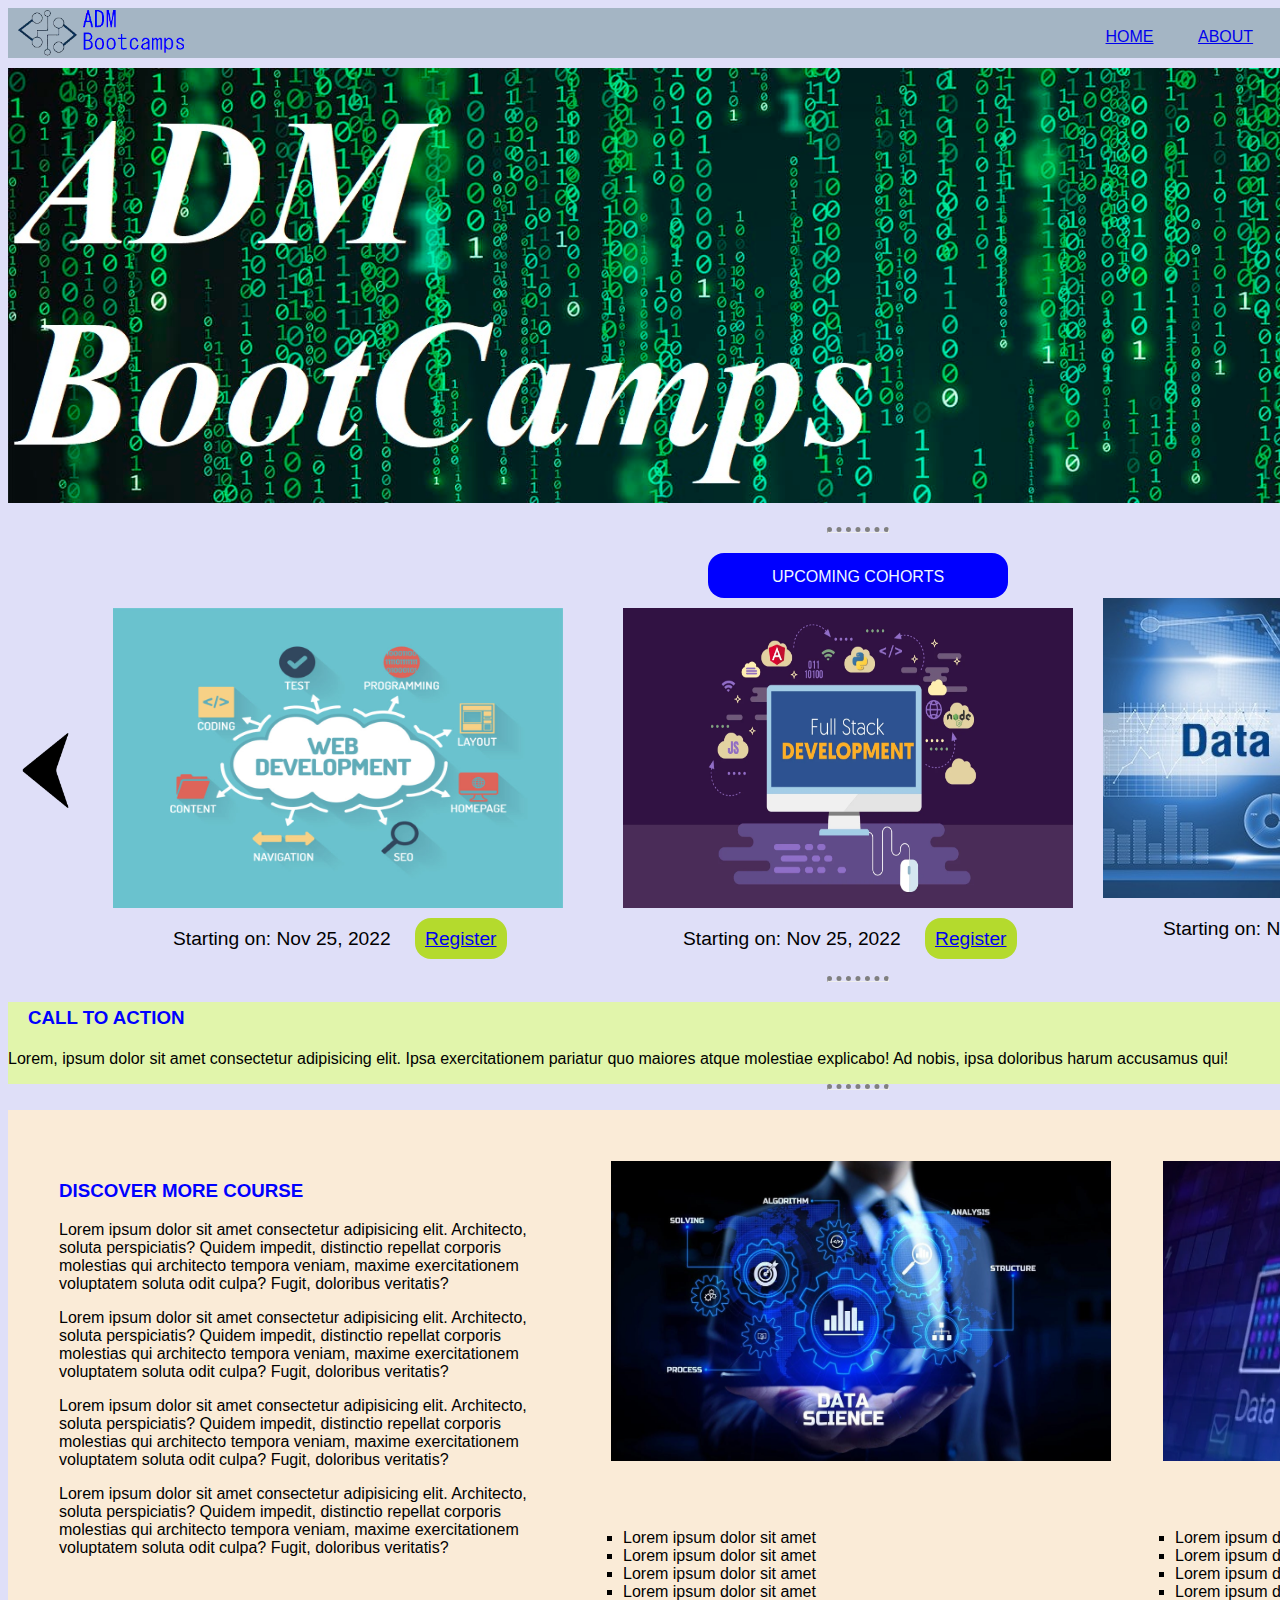
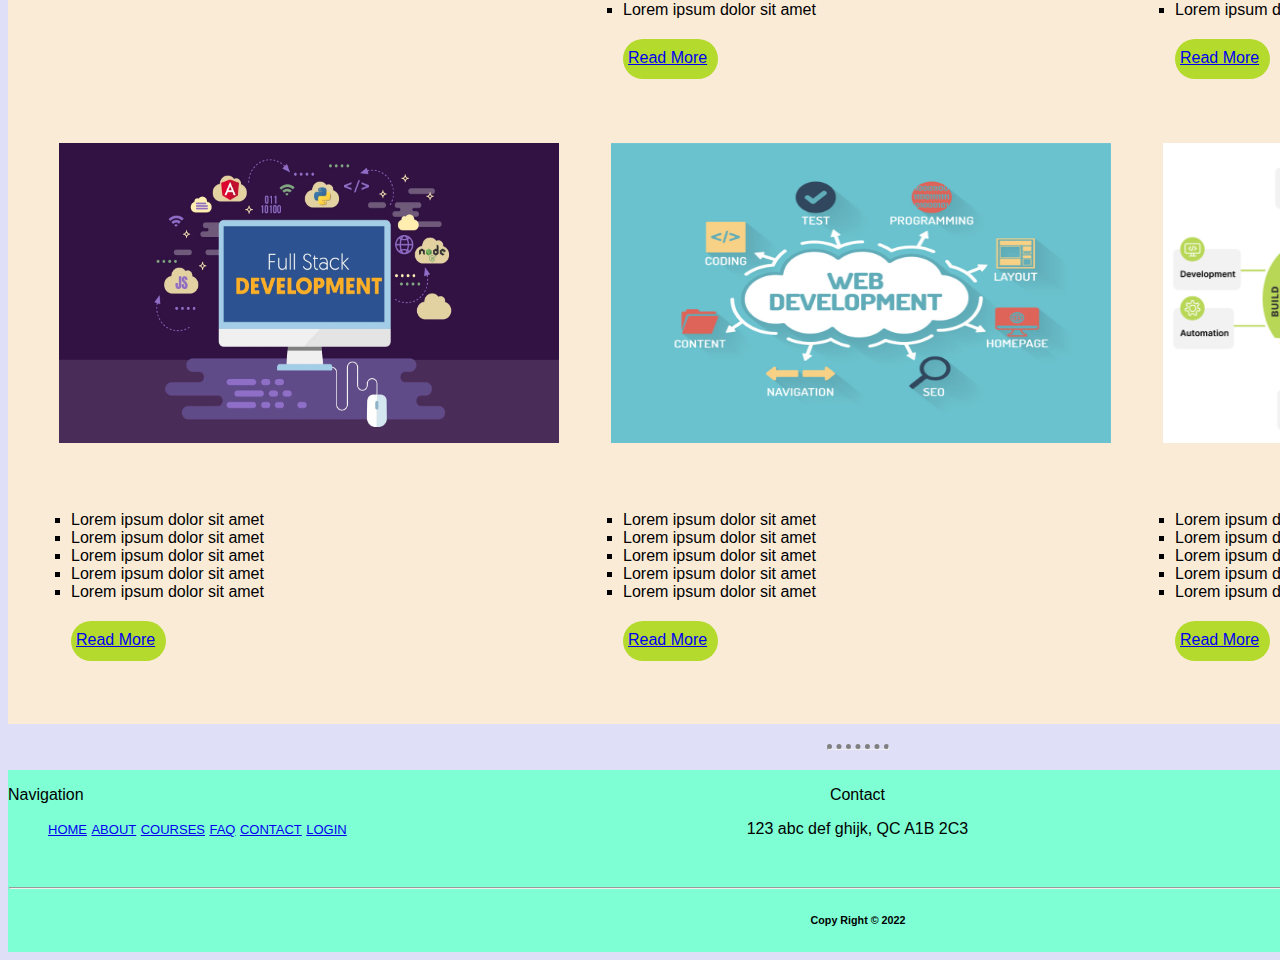
<file: index.html>
<!DOCTYPE html>
<html lang="en">
  <head>
    <meta charset="UTF-8">
    <meta http-equiv="X-UA-Compatible" content="IE=edge">
    <meta name="viewport" content="width=device-width, initial-scale=1.0">
    <meta name="author" content="Arjun Dhakal, Debora Bastos, Mihai Coanda ">
    <meta name="description" content="Learn coding">
    <meta name="keywords" content="bootcamp, programming, web-development, software-development">
    <link rel="icon" href="Image/logo.png">
    <link rel="stylesheet" href="Style/mystyle.css">
    <title>ADM BootCamp</title>               
  </head>

  <body>
    <div id="container">
    <!-- =================================================================================== Starting of nav-container-->
    <div id="nav_container">
      <img src="Image/logo.png" alt="logo image">

      <nav id="nav-top">
        <ul>
          <li><a href="#nav_container">HOME</a></li>
          <li><a href="about.html">ABOUT</a></li>
          <li><a href="#text_cell">COURSES</a></li>
          <li><a href="faq.html">FAQ</a></li>
          <li><a href="about.html#contact">CONTACT</a></li>
          <li><a href="frm_login.html">LOGIN</a></li>
        </ul>
      </nav>
    </div>
    <!-- ===================================================================================  Starting of nero_container section-->
    <div id="hero_container">
        <img src="Image/hero_image.JPG" alt="Hero_image">
    </div>     
    <!-- ===================================================================================  Starting of upcoming_container section-->
    <hr class="dotted_line">

    <div id="upcoming_container">
        <header>
            <p> UPCOMING COHORTS </p>
        </header>

        <aside id="left_arrow">
            <img src="Image/left_arrow.png" alt="left arrow">            
        </aside>

        <div id="upcoming_container1">
            <img src="Image/web_development.jpg" alt="web-development">
            <ul>
                <li class="starting_date">Starting on: Nov 25, 2022</li>
                <li class="register"><a href="frm_register.html">Register</a></li>
            </ul>
        </div>

        <div id="upcoming_container2">
            <img src="Image/full_stack.jpg" alt="web-development">
            <ul>
                <li class="starting_date">Starting on: Nov 25, 2022</li>
                <li class="register"><a href="frm_register.html">Register</a></li>
            </ul>
        </div>
        <div id="upcoming_container3">
            <img src="Image/data_analytics1.jpg" alt="web-development">
            <ul>
                <li class="starting_date">Starting on: Nov 25, 2022</li>
                <li class="register"><a href="frm_register.html">Register</a></li>
            </ul>
        </div>
        <aside id="right_arrow">
            <img src="Image/right_arrow.png" alt="left arrow"> 
        </aside>
    </div>

    <hr class="dotted_line">
    <!-- ===================================================================================  Starting of callout_container section-->

    <div id="callout_container">
        <aside id="callout_leftbar">
            <h3>CALL TO ACTION</h3>
            <P>Lorem, ipsum dolor sit amet consectetur adipisicing elit. Ipsa exercitationem pariatur quo maiores atque molestiae explicabo! Ad nobis, ipsa doloribus harum accusamus qui!</P>
        </aside> 
        <aside id="callout_rightbar">
            <input id="btn_enquiry" type="button" value="Enquiry" onclick="window.location.href='frm_enquiry.html';">
        </aside>   
    </div>

    <!-- ===================================================================================  Starting of all_course_container section-->
    <hr class="dotted_line">
    <div id="all_course_container">

        <Table id="all_course_table">
            <tr>
                <td rowspan="2" id="text_cell">
                    <h3 id="discover_more">DISCOVER MORE COURSE</h3> 
                    <p>Lorem ipsum dolor sit amet consectetur adipisicing elit. Architecto, soluta perspiciatis? Quidem impedit, distinctio repellat corporis molestias qui architecto tempora veniam, maxime exercitationem voluptatem soluta odit culpa? Fugit, doloribus veritatis?</p>
                    <p>Lorem ipsum dolor sit amet consectetur adipisicing elit. Architecto, soluta perspiciatis? Quidem impedit, distinctio repellat corporis molestias qui architecto tempora veniam, maxime exercitationem voluptatem soluta odit culpa? Fugit, doloribus veritatis?</p>
                    <p>Lorem ipsum dolor sit amet consectetur adipisicing elit. Architecto, soluta perspiciatis? Quidem impedit, distinctio repellat corporis molestias qui architecto tempora veniam, maxime exercitationem voluptatem soluta odit culpa? Fugit, doloribus veritatis?</p>
                    <p>Lorem ipsum dolor sit amet consectetur adipisicing elit. Architecto, soluta perspiciatis? Quidem impedit, distinctio repellat corporis molestias qui architecto tempora veniam, maxime exercitationem voluptatem soluta odit culpa? Fugit, doloribus veritatis?</p>
                    
                <td class="course_image">
                    <img src="Image/data_science.jpg" alt="Data Science Image">
                </td>
                <td class="course_image">
                    <img src="Image/data_analytics2.jpeg" alt="Data Science Image">
                </td>                
            </tr>
            <tr>

                <td>
                    <ul class="course_bullet">
                        <li>Lorem ipsum dolor sit amet</li>
                        <li>Lorem ipsum dolor sit amet</li>
                        <li>Lorem ipsum dolor sit amet</li>
                        <li>Lorem ipsum dolor sit amet</li>
                        <li>Lorem ipsum dolor sit amet</li>
                        <li class="read_more"><a href="course1.html">Read More</a></li>
                    </ul>                    
                </td>
                <td>
                    <ul class="course_bullet">
                        <li>Lorem ipsum dolor sit amet</li>
                        <li>Lorem ipsum dolor sit amet</li>
                        <li>Lorem ipsum dolor sit amet</li>
                        <li>Lorem ipsum dolor sit amet</li>
                        <li>Lorem ipsum dolor sit amet</li>
                        <li class="read_more"><a href="#course2">Read More</a></li>
                    </ul>
                </td>
                
            </tr>
            <tr>
                <td class="course_image">
                    <img src="Image/full_stack.jpg" alt="Data Science Image">            
                </td>                    
                <td class="course_image">
                    <img src="Image/web_development.jpg" alt="Data Science Image">
                </td>
                <td class="course_image">
                    <img src="Image/dev_ops.jpg" alt="Data Science Image">
                </td>                
            </tr>
            <tr>
                <td>
                    <ul class="course_bullet">
                        <li>Lorem ipsum dolor sit amet</li>
                        <li>Lorem ipsum dolor sit amet</li>
                        <li>Lorem ipsum dolor sit amet</li>
                        <li>Lorem ipsum dolor sit amet</li>
                        <li>Lorem ipsum dolor sit amet</li>
                        <li class="read_more"><a href="#course3">Read More</a></li>
                    </ul> 
                </td>
                <td>
                    <ul class="course_bullet">
                        <li>Lorem ipsum dolor sit amet</li>
                        <li>Lorem ipsum dolor sit amet</li>
                        <li>Lorem ipsum dolor sit amet</li>
                        <li>Lorem ipsum dolor sit amet</li>
                        <li>Lorem ipsum dolor sit amet</li>
                        <li class="read_more"><a href="#course4">Read More</a></li>
                    </ul>                    
                </td>
                <td>
                    <ul class="course_bullet">
                        <li>Lorem ipsum dolor sit amet</li>
                        <li>Lorem ipsum dolor sit amet</li>
                        <li>Lorem ipsum dolor sit amet</li>
                        <li>Lorem ipsum dolor sit amet</li>
                        <li>Lorem ipsum dolor sit amet</li>
                        <li class="read_more"><a href="#course5">Read More</a></li>
                    </ul>
                </td>
                
            </tr>
        </Table>

    </div>

<!-- ===================================================================================  Starting of footer section--> 
    <hr class="dotted_line">     

        <footer>  
            <aside id="footer_left">
                <p>Navigation</p>
                <ul id="sec_naviagtion">
                    <li><a href="index.html#nav_container">HOME</a></li>
                    <li><a href="index.html/about.html">ABOUT</a></li>
                    <li><a href="#text_cell">COURSES</a></li>
                    <li><a href="faq.html">FAQ</a></li>
                    <li><a href="about.html#contact">CONTACT</a></li>
                    <li><a href="frm_login.html">LOGIN</a></li>
                </ul>

            </aside>
            <div id="footer_middle">
                <p>Contact </p>
                <p>123 abc def ghijk,  QC A1B 2C3 </p>
                

            </div>

            <aside id="footer_right">
                <p>Social Media</p>
                <ul id="sec_naviagtion">
                    <li id="social_media_icon1"><a href="#1"><img src="Image/linkedin.png" alt="Linkedin"></a></li>
                    <li id="social_media_icon2"><a href="#4"><img src="Image/facebook.png" alt="facebook"></a></li>
                    <li id="social_media_icon3"><a href="#5"><img src="Image/instagram.png" alt="instragam"></a></li>
                    <li id="social_media_icon4"><a href="#6"><img src="Image/twitter.png" alt="twitter"></a></li>
                </ul>

            </aside>
            <div id=footer_bottom>
                <hr>
                <h6>Copy Right &copy; 2022</h6>
            </div>          
            
        </footer>
    </div>  
  </body>
</html>
</file>
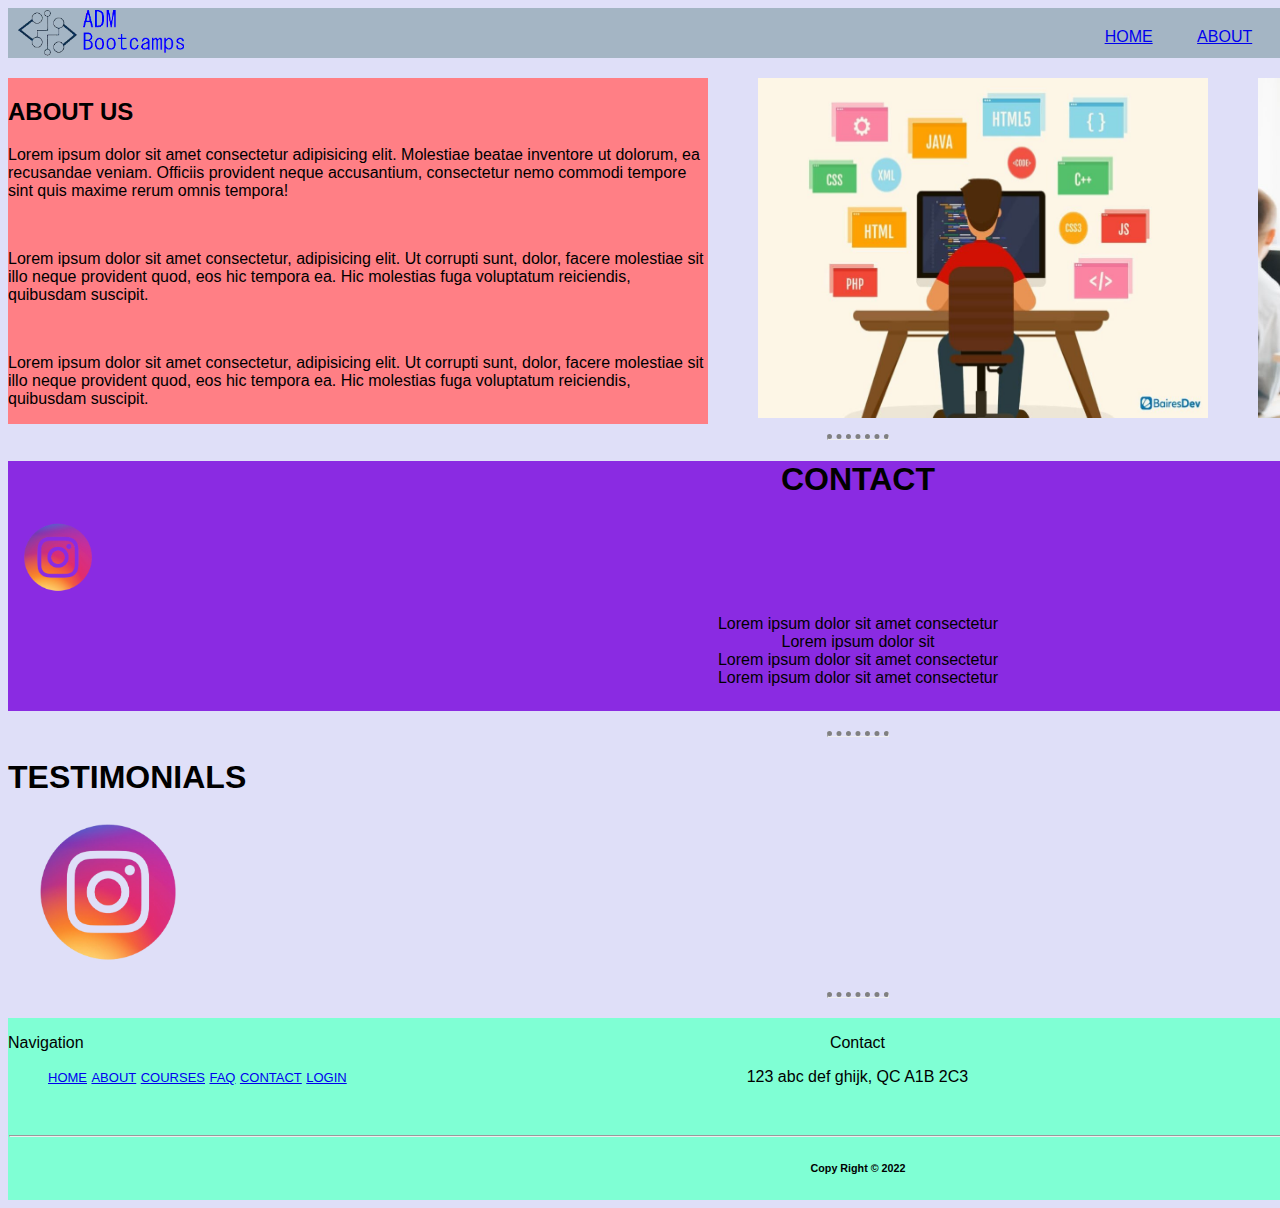
<file: about.html>
<!DOCTYPE html>
<html lang="en">
  <head>
    <meta charset="UTF-8" />
    <meta http-equiv="X-UA-Compatible" content="IE=edge" />
    <meta name="viewport" content="width=device-width, initial-scale=1.0" />

    <link rel="icon" href="Image/logo.png" />
    <link rel="stylesheet" href="Style/mystyle.css" />
    <title>ADM BootCamp - About</title>
  </head>

  <body>
    <div id="about_container">
      <!-- ---------------------------------------------------------------------------------- Starding of nav-container-->
      <div id="nav_container">
        <img src="Image/logo.png" alt="logo image" />

        <nav id="nav-top">
          <ul>
            <li><a href="index.html">HOME</a></li>
            <li><a href="about.html">ABOUT</a></li>
            <li><a href="index.html#text_cell">COURCES</a></li>
            <li><a href="faq.html">FAQ</a></li>
            <li><a href="about.html#contact">CONTACT</a></li>
            <li><a href="#6">LOGIN</a></li>
          </ul>
        </nav>
      </div>
      <!-- ----------------------------------------------------------------------------- Starding of about_container section-->
      <div id="about_top_container">
        <aside id="about_top_left">
          <h2>ABOUT US</h2>
          <p>
            Lorem ipsum dolor sit amet consectetur adipisicing elit. Molestiae
            beatae inventore ut dolorum, ea recusandae veniam. Officiis
            provident neque accusantium, consectetur nemo commodi tempore sint
            quis maxime rerum omnis tempora!
          </p>
          <br />
          <p>
            Lorem ipsum dolor sit amet consectetur, adipisicing elit. Ut
            corrupti sunt, dolor, facere molestiae sit illo neque provident
            quod, eos hic tempora ea. Hic molestias fuga voluptatum reiciendis,
            quibusdam suscipit.
          </p>
          <br />
          <p>
            Lorem ipsum dolor sit amet consectetur, adipisicing elit. Ut
            corrupti sunt, dolor, facere molestiae sit illo neque provident
            quod, eos hic tempora ea. Hic molestias fuga voluptatum reiciendis,
            quibusdam suscipit.
          </p>
        </aside>
        <main id="about_top_mid">
          <img src="Image/about1.jpg" alt="About Image" />
        </main>

        <aside id="about_top_right">
          <img src="Image/about2.jpg" alt="About Image" />
        </aside>
      </div>

      

      <!-- ----------------------------------------------------------------------------- Starding of CONTACT SECTION-->
      <hr class="dotted_line">
      
      


      <div id="contact_container">
        <h1 id="contact">CONTACT</h1>      
        <img src="Image/instagram.png" alt="Contact Person Image">       
        <p>Lorem ipsum dolor sit amet consectetur <br>Lorem ipsum dolor sit <br>Lorem ipsum dolor sit amet consectetur <br>Lorem ipsum dolor sit amet consectetur</p>
      </div>

      <!-- ----------------------------------------------------------------------------- Starding of TESTIMONIALS SECTION-->
      <hr class="dotted_line">

      <div id="testimonials"> 
        <h1>TESTIMONIALS</h1>
        <img src="Image/instagram.png" alt="">      
      </div>


      <!-- -----------------------------------------------------------------------------  Starting of Footer section-->
      <hr class="dotted_line" />

      <footer>
        <aside id="footer_left">
          <p>Navigation</p>
          <ul id="sec_naviagtion">
            <li><a href="index.html#nav_container">HOME</a></li>
            <li><a href="about.html">ABOUT</a></li>
            <li><a href="index.html#text_cell">COURSES</a></li>
            <li><a href="faq.html">FAQ</a></li>
            <li><a href="about.html#contact">CONTACT</a></li>
            <li><a href="#6">LOGIN</a></li>
          </ul>
        </aside>
        <div id="footer_middle">
          <p>Contact</p>
          <p>123 abc def ghijk, QC A1B 2C3</p>
        </div>

        <aside id="footer_right">
          <p>Social Media</p>
          <ul id="sec_naviagtion">
            <li id="social_media_icon1">
              <a href="#1"><img src="Image/linkedin.png" alt="Linkedin" /></a>
            </li>
            <li id="social_media_icon2">
              <a href="#4"><img src="Image/facebook.png" alt="facebook" /></a>
            </li>
            <li id="social_media_icon3">
              <a href="#5"><img src="Image/instagram.png" alt="instragam" /></a>
            </li>
            <li id="social_media_icon4">
              <a href="#6"><img src="Image/twitter.png" alt="twitter" /></a>
            </li>
          </ul>
        </aside>
        <div id="footer_bottom">
          <hr />
          <h6>Copy Right &copy; 2022</h6>
        </div>
      </footer>
    </div>
  </body>
</html>
</file>
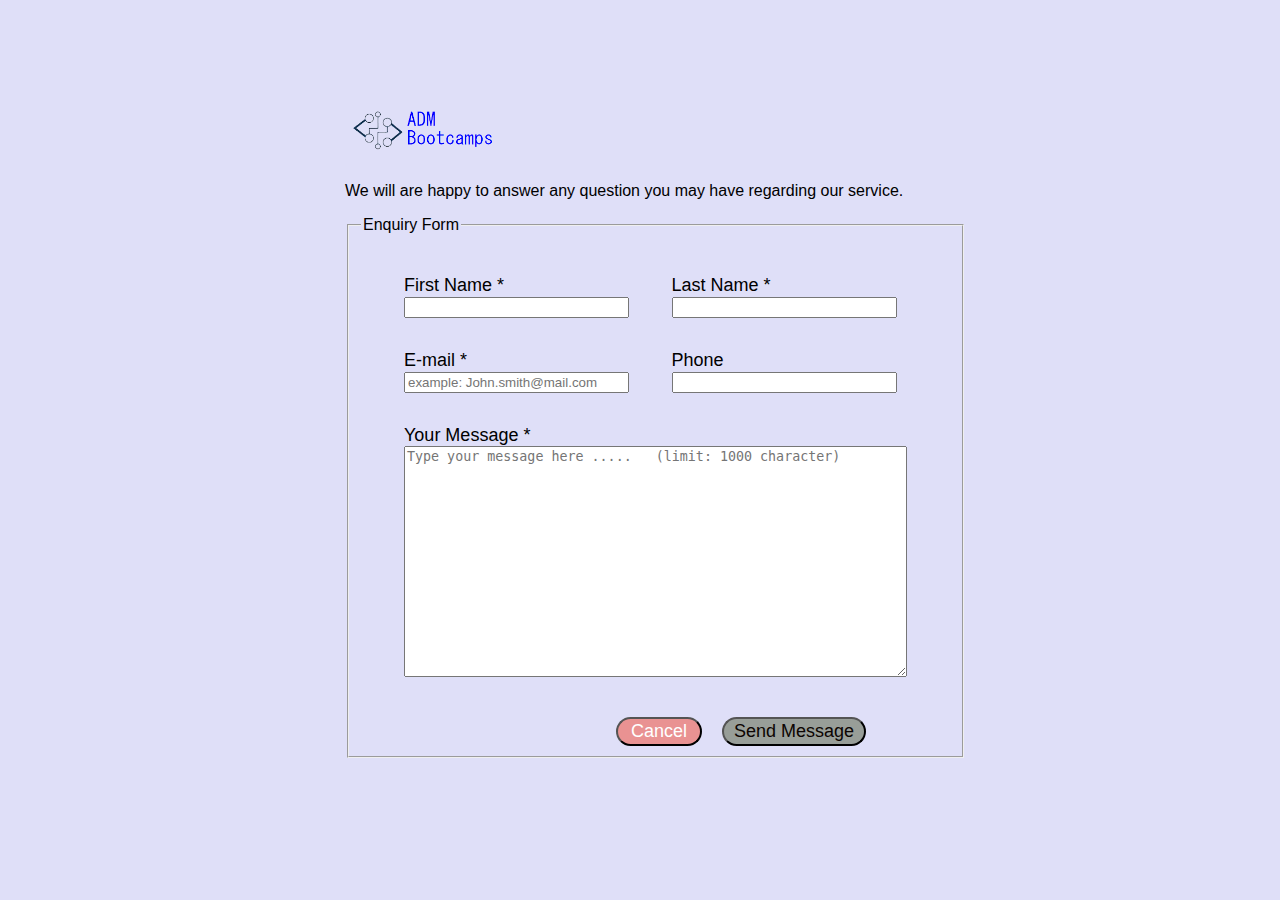
<file: frm_enquiry.html>
<!DOCTYPE html>
<html lang="en">
  <head>
    <meta charset="UTF-8">
    <meta http-equiv="X-UA-Compatible" content="IE=edge">
    <meta name="viewport" content="width=device-width, initial-scale=1.0">
    <link rel="icon" href="Image/logo.png">
    <link rel="stylesheet" href="Style/mystyle.css">
    <title>ADM BootCamp- Enquiry</title>
  </head>

  <body>
    <div id="enquiry_container">
      <header>
        <img class="form_logo" src="Image/logo.png" alt="logo image">
      </header>
      <main>
        <form id="form_enquiry" action="msg_enquiry.html" method="get">            
            <p>We will are happy to answer any question you may have regarding our service.</p>

            <fieldset>
                <legend>Enquiry Form</legend>
                <table id="personal_info">
                    <tr>
                        <td><label for="first_name">First Name *</label><br>
                            <input type="text" id="first_name" size="25" maxlength="30" required="Requried">
                        </td>
                        <td><label for="last_name">Last Name *</label><br>
                            <input type="text" id="last_name" size="25" maxlength="30" required="Requried">
                        </td>
                    </tr>
                    <tr>
                        <td><label for="email" name="email">E-mail *</label><br>
                            <input type="email" id="email" size="25" maxlength="30" placeholder="example: John.smith@mail.com" required="Requried">
                        </td>
                        <td><label for="phone_no"  name="phone" placeholder="123 456 789" pattern="[0-9]{3}-[0-9]{3}-[0-9]{4}">Phone</label><br>
                            <input type="tel" id="phone_no" size="25" maxlength="30">
                        </td>
                    </tr>
                    <tr>
                        <td colspan="2">
                            <label for="message">Your Message *</label><br>
                            <textarea name="message" id="message" cols="60" rows="15" maxlength="1000"  required="Required" placeholder="Type your message here .....   (limit: 1000 character)"></textarea>

                        </td>
                    </tr>
                </table>           
                <input id="btn_cancel_enquiry" type="button" value="Cancel" onclick="history.back()">                
                <input id="btn_send" type="submit" value="Send Message">   
          </fieldset>
        </form>
      </main>
    </div>
  </body>
</html>
</file>
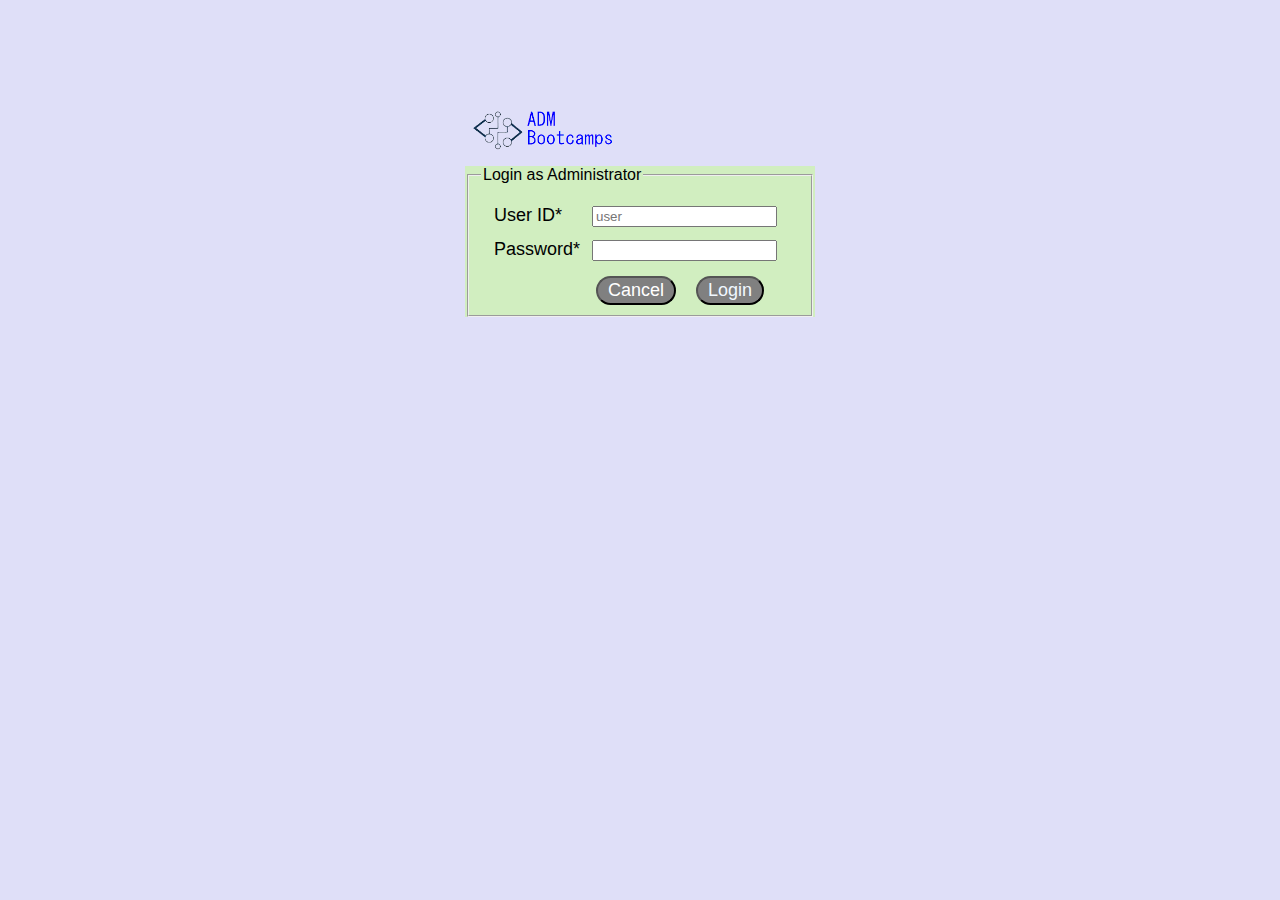
<file: frm_login.html>
<!DOCTYPE html>
<html lang="en">
  <head>
    <meta charset="UTF-8">
    <meta http-equiv="X-UA-Compatible" content="IE=edge">
    <meta name="viewport" content="width=device-width, initial-scale=1.0">
    <link rel="icon" href="Image/logo.png">
    <link rel="stylesheet" href="Style/mystyle.css">
    <title>ADM BootCamp- LOGIN</title>
  </head>

  <body>
    <div id="login_container">
      <header>
        <img class="form_logo" src="Image/logo.png" alt="logo image">
      </header>
      <main>
        <form id="form_login" action="msg_login.html" method="get">
          <fieldset>
            <legend >Login as Administrator</legend>
            <table>
              <tr>
                <td><label for="user_id">User ID*</label></td>
                <td>
                  <input type="text" id="user_id" size="20" maxlength="30" placeholder="user" required="Requried">
                </td>
              </tr>
              <tr>
                <td><label for="login_password">Password*</label></td>
                <td>
                  <input type="password" id="login_password" size="20" maxlength="30" required="Requried">
                </td>
              </tr>
            </table>
            <input id="btn_go_back" type="button" value="Cancel" onclick="history.back()">
            <input id="btn_login" type="submit" value="Login">   
          </fieldset>
        </form>
      </main>
    </div>
  </body>
</html>
</file>
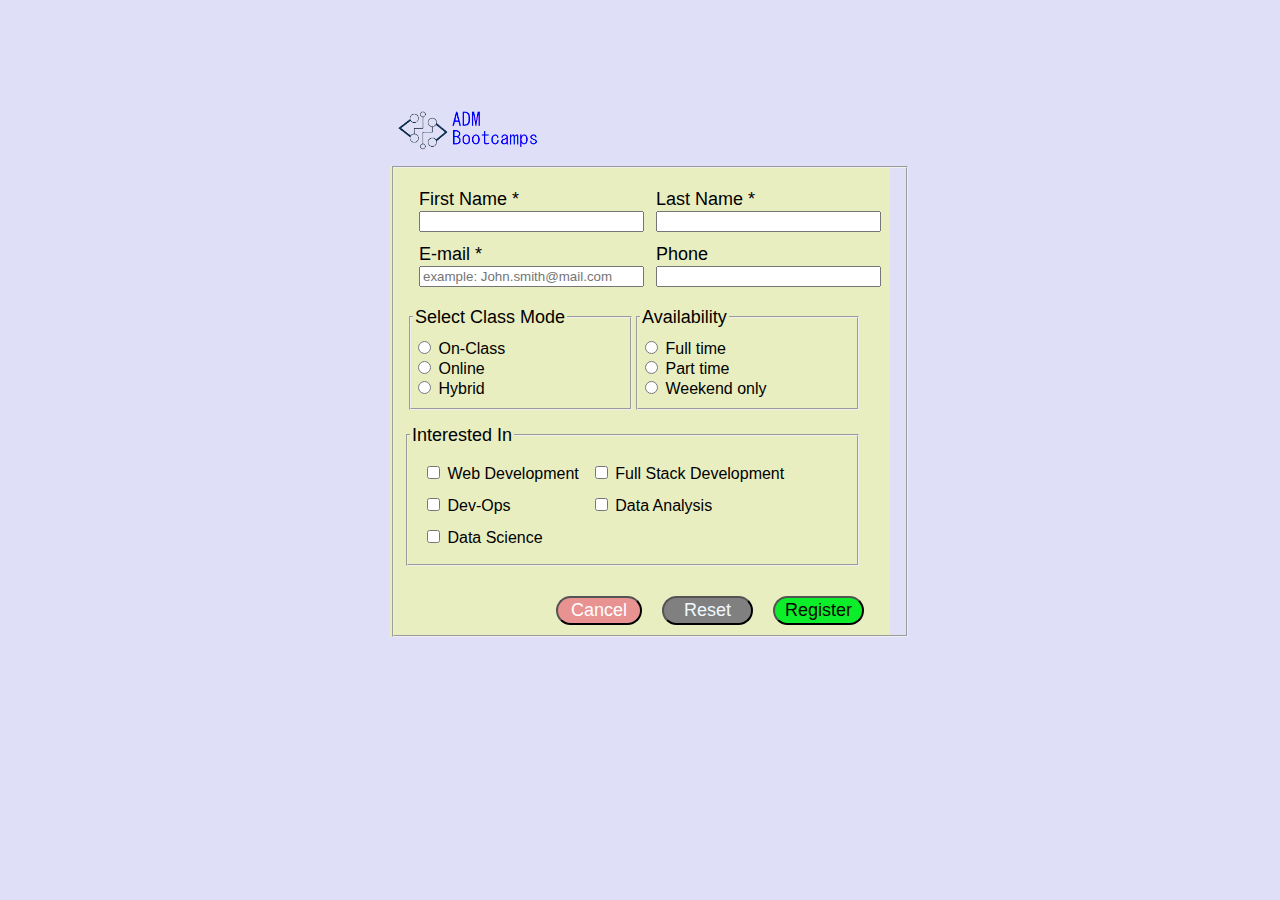
<file: frm_register.html>
<!DOCTYPE html>
<html lang="en">
  <head>
    <meta charset="UTF-8">
    <meta http-equiv="X-UA-Compatible" content="IE=edge">
    <meta name="viewport" content="width=device-width, initial-scale=1.0">
    <link rel="icon" href="Image/logo.png">
    <link rel="stylesheet" href="Style/mystyle.css">
    <title>ADM BootCamp- Register</title>
  </head>

  <body>
    <div id="register_container">
      <header>
        <img class="form_logo" src="Image/logo.png" alt="logo image">
      </header>
      <main>
        <form id="form_register" action="msg_register.html" method="get">
          <fieldset>
            <table id="personal_info">
                <tr>
                    <td><label for="first_name">First Name *</label><br>
                        <input type="text" id="first_name" size="25" maxlength="30" required="Requried">
                    </td>
                    <td><label for="last_name">Last Name *</label><br>
                        <input type="text" id="last_name" size="25" maxlength="30" required="Requried">
                    </td>
                </tr>
                <tr>
                    <td><label for="email">E-mail *</label><br>
                        <input type="text" id="email" size="25" maxlength="30" placeholder="example: John.smith@mail.com" required="Requried">
                    </td>
                    <td><label for="last_name">Phone</label><br>
                        <input type="text" id="last_name" size="25" maxlength="30">
                    </td>
                </tr>
            </table>

            <table>
                <tr>
                    <td> 
                        <fieldset id="fld_class_mode">
                            <legend>Select Class Mode</legend>
                            <input type="radio" name="class_mode" id="mode_choice1" value="On-Class"> <label for="mode_choice1"> On-Class</label> <br>
                            <input type="radio" name="class_mode" id="mode_choice2" value="Online"> <label for="mode_choice2"> Online</label> <br>
                            <input type="radio" name="class_mode" id="mode_choice3" value="Hybrid"> <label for="mode_choice3"> Hybrid</label>
                        </fieldset>
                    </td>
                    <td> 
                        <fieldset id="fld_availability">
                            <legend>Availability</legend>
                            <input type="radio" name="availability" id="availability_choice1" value="full_time"> <label for="availability_choice1"> Full time</label> <br>
                            <input type="radio" name="availability" id="availability_choice2" value="part-time"> <label for="availability_choice2"> Part time</label> <br>
                            <input type="radio" name="availability" id="availability_choice3" value="weekend-only"> <label for="availability_choice3"> Weekend only</label>
                        </fieldset>
                    </td>                     
                </tr>
            </table>            
                <fieldset id="fld_interested">
                    <legend>Interested In</legend>
                    <table id="tbl_interested">
                        <tr>                    
                            <td><input type="checkbox" name="interested" id="interested_choice1" value="web-devlopment"> <label for="interested_choice1"> Web Development</label></td>    
                            <td> <input type="checkbox" name="interested" id="interested_choice2" value="full-stack-development"> <label for="interested_choice2"> Full Stack Development</label></td>
                        </tr>
                        <tr>
                            <td><input type="checkbox" name="interested" id="interested_choice3" value="dev-ops"> <label for="interested_choice3"> Dev-Ops</label></td>
                            <td><input type="checkbox" name="interested" id="interested_choice4" value="data-analysis"> <label for="interested_choice4"> Data Analysis</label></td>
                        </tr>
                        <tr>
                            <td><input type="checkbox" name="interested" id="interested_choice5" value="data-science"> <label for="interested_choice5"> Data Science</label></td>
                            <td></td>
                        </tr>
                    </table>                      
                </fieldset>
            <input id="btn_cancel" type="button" value="Cancel" onclick="history.back()">
            <input id="btn_reset" type="reset" value="Reset">
            <input id="btn_register" type="submit" value="Register">   
          </fieldset>
        </form>
      </main>
    </div>
  </body>
</html>
</file>
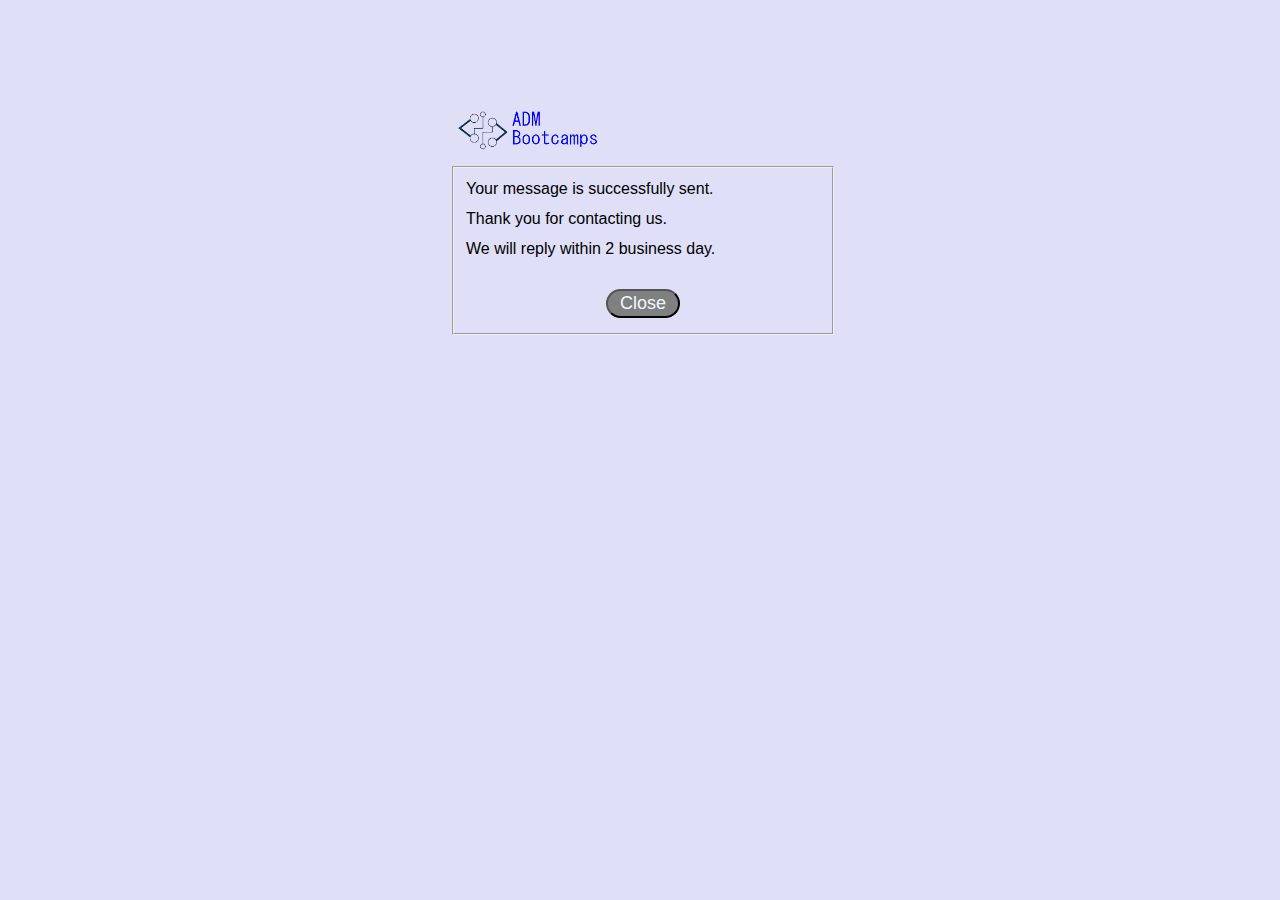
<file: msg_enquiry.html>
<!DOCTYPE html>
<html lang="en">
  <head>
    <meta charset="UTF-8">
    <meta http-equiv="X-UA-Compatible" content="IE=edge">
    <meta name="viewport" content="width=device-width, initial-scale=1.0">
    <link rel="icon" href="Image/logo.png">
    <link rel="stylesheet" href="Style/mystyle.css">
    <title>Enquiry Sent</title>               
  </head>

  <body>
    <div id="enquiry_complete_container">
      <img class="logo_display" src="Image/logo.png" alt="logo image">    
      <form action="index.html" method="get">
        <fieldset>
          <label id="complete_msg">
                Your message is successfully sent. <br>
                Thank you for contacting us. <br>
                We will reply within 2 business day. <br>
            </label>
            <input id="btn_close" type="button" value="Close" onclick="history.go(-2)">
        </fieldset>
      </form>
    </div> 
  </body>
</html>
</file>
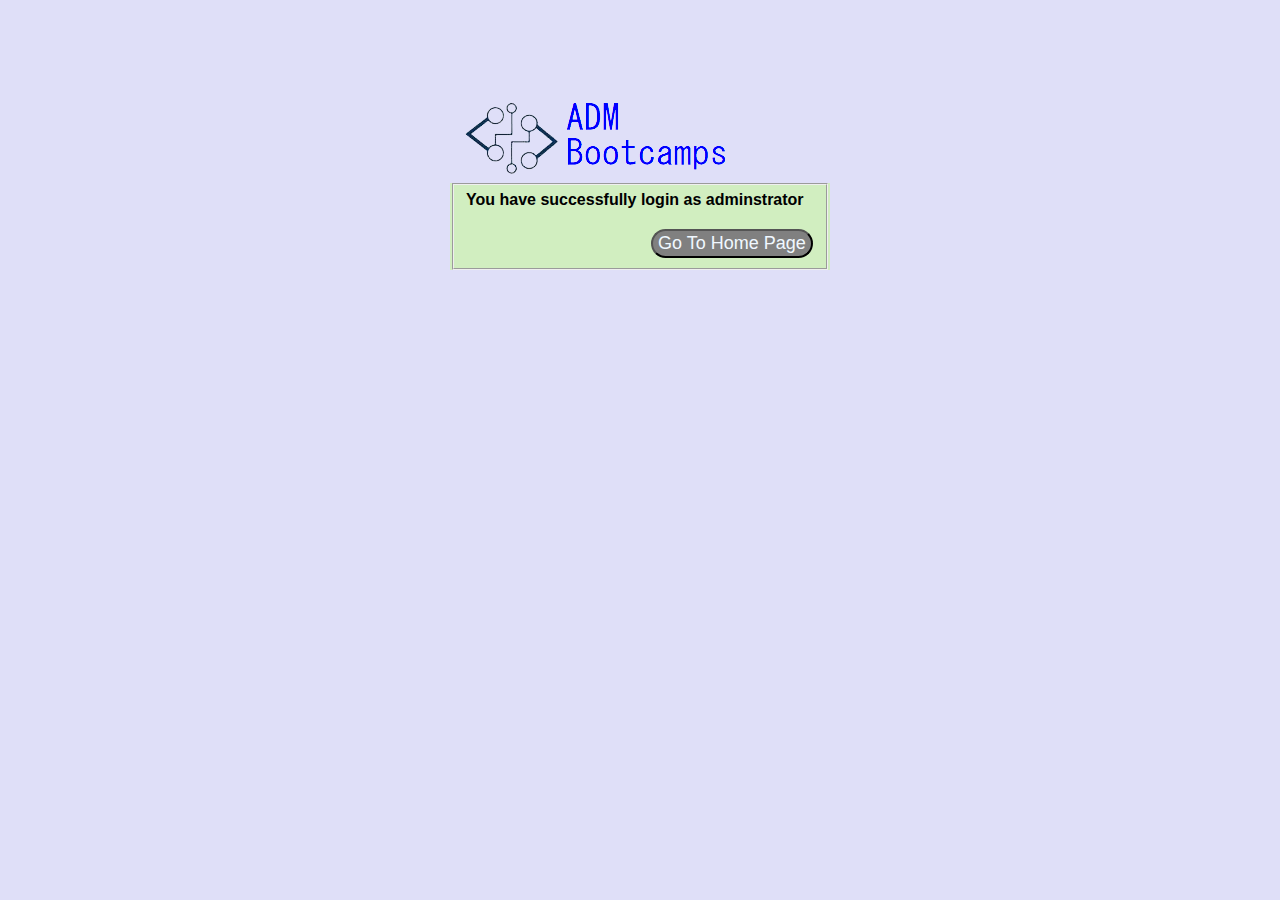
<file: msg_login.html>
<!DOCTYPE html>
<html lang="en">
  <head>
    <meta charset="UTF-8">
    <meta http-equiv="X-UA-Compatible" content="IE=edge">
    <meta name="viewport" content="width=device-width, initial-scale=1.0">
    <link rel="icon" href="Image/logo.png">
    <link rel="stylesheet" href="Style/mystyle.css">
    <title>Login Completed</title>               
  </head>

  <body>
    <div id="login_complete_container">
      <img class="logo_display" src="Image/logo.png" alt="logo image">    
      <form action="index.html" method="get">
        <fieldset>
          <label>You have successfully login as adminstrator <br></label>
          <input type="submit" id="go_to_home" value="Go To Home Page">
        </fieldset>

      </form>
    </div> 
  </body>
</html>
</file>
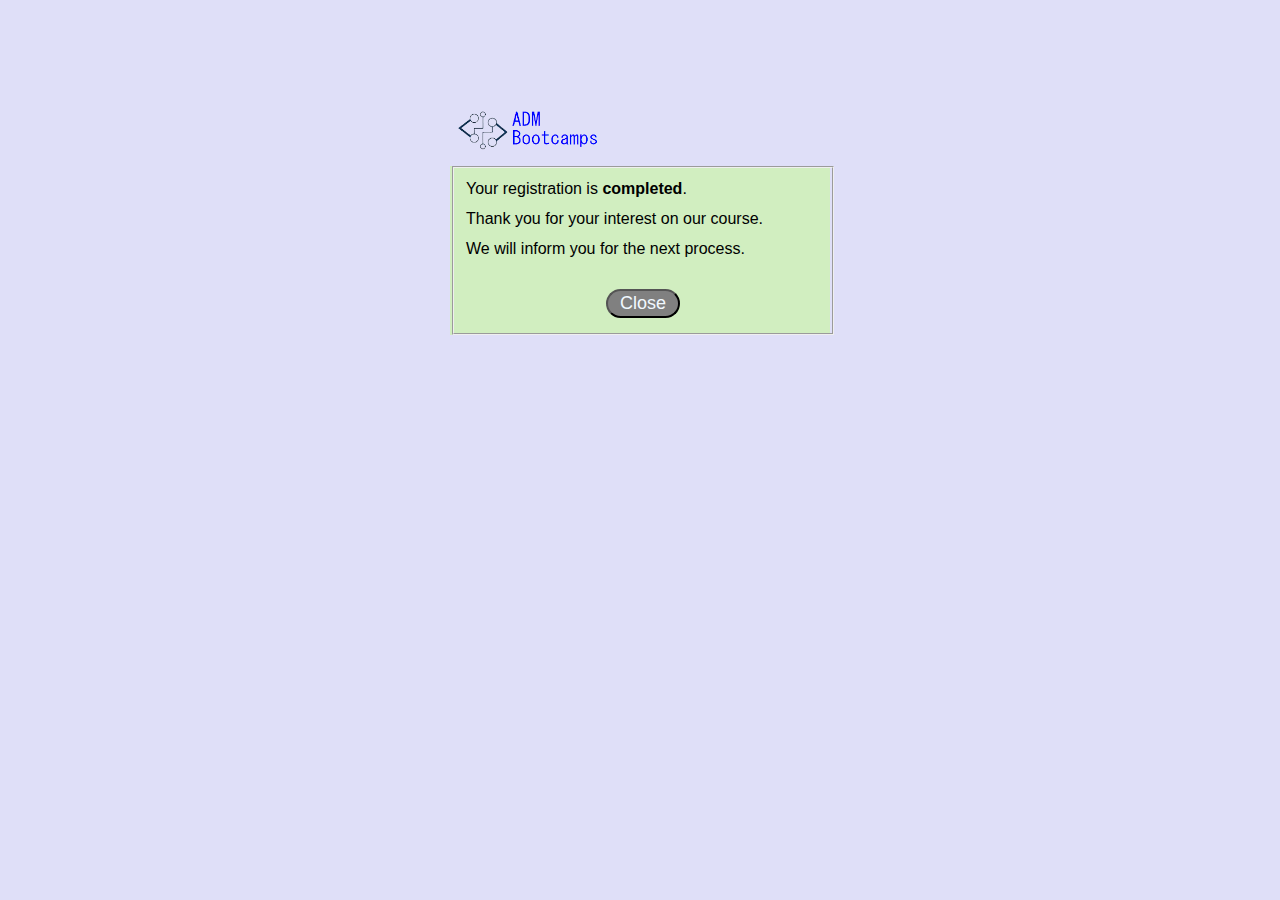
<file: msg_register.html>
<!DOCTYPE html>
<html lang="en">
  <head>
    <meta charset="UTF-8">
    <meta http-equiv="X-UA-Compatible" content="IE=edge">
    <meta name="viewport" content="width=device-width, initial-scale=1.0">
    <link rel="icon" href="Image/logo.png">
    <link rel="stylesheet" href="Style/mystyle.css">
    <title>Register Completed</title>               
  </head>

  <body>
    <div id="register_complete_container">
      <img class="logo_display" src="Image/logo.png" alt="logo image">    
      <form action="index.html" method="get">
        <fieldset>
          <label id="complete_msg">
                Your registration is <strong>completed</strong>. <br>
                Thank you for your interest on our course. <br>
                We will inform you for the next process.
            </label>
            <input id="btn_close" type="button" value="Close" onclick="history.go(-2)">
        </fieldset>
      </form>
    </div> 
  </body>
</html>
</file>
<file: Style/mystyle.css>
@charset "utf-8";

/* Develop for 
    Developed by: Arjun Dhakal, Debora Bastos, Mihai Coanda
    Date: Nov 3, 2022 */

body{
    font-family:Arial, Helvetica, sans-serif;
    background-color: rgb(223, 223, 248);    
}
#container{
    margin:0 auto;
    width:1700px;
}


/* -----------------------------------------------------------------nav_container */
#nav_container{ 
    margin:0;     
    height:50px;   
    background-color: rgb(164, 181, 196);
       
}

#nav_container img{    
    width:180px;
    float:left;
}

#nav_container ul{
    margin:20px 20px 0 0;
    float:right;
}

#nav_container ul li{    
    padding:0 20px 0 20px;
    display:inline;  
}
/* -----------------------------------------------------------------hero_container */
#hero_container{          
    margin:10px 0 0 0;
     
}

#hero_container img{
    width:1700px;
 object-fit: cover;
    
    
}
/* -----------------------------------------------------------------dotted line */
.dotted_line{
    margin:20px auto;
    width:50px;    
    padding:0 5px;      
    border-top: 5px dotted gray;
    clear:both;      
    
}

/* -----------------------------------------------------------------upcoming_container */
#upcoming_container header p{
    width:300px;
    height:30px;
    margin:0 auto;
    padding:15px 0 0 0;
    text-align: center;
    background-color: blue;
    border-radius: 1rem;
    color: aliceblue;
}

#left_arrow{    
    margin:135px 0;    
    float:left;
}

#left_arrow img{       
    width:75px;
    vertical-align: middle;
    
    
}

#upcoming_container1{
    margin:10px 30px;
    float:left;
    
}

#upcoming_container1 img{
    height:300px;
    width:450px;
}

#upcoming_container1 ul{
    list-style-type: none;

}

#upcoming_container1 ul li{   
    display:inline;
}

.starting_date{
    margin:2px 10px;
    padding: 0 10px;    
    font-size:larger;
    text-align: left;    
    
}

.register{
    padding:10px;
    background-color: rgb(180, 218, 45);
    font-size:larger;
    border-radius: 1rem;
}

#upcoming_container2{
    margin:10px 30px;
    float:left;
}

#upcoming_container2 img{
    height:300px;
    width:450px;    
}
#upcoming_container2 ul li{   
    display:inline;
}

#upcoming_container3{
    float:left;
}

#upcoming_container3 img{
    height:300px;
    width:450px;   
}
#upcoming_container3 ul li{   
    display:inline;
}

#right_arrow{   
    margin:135px 0;   
    float:right;
}

#right_arrow img{         
    width:75px;
    vertical-align: middle;    
}

/* -----------------------------------------------------------------callout_container */
#callout_container{     
    margin:15px 0;
}

#callout_leftbar{    
    background-color: rgb(225, 245, 171);
    float:left;
}

#callout_container h3{
    margin:0 20px;
    padding:5px 0;
    color:blue;
}

#callout_container p{
    width:1500px;
}

#btn_enquiry{
    margin:0;    
    padding:20px 45px; 
    border-spacing:10px; 
    font-size: large;
    background-color: rgb(146, 240, 154);   
    color: rgb(18, 32, 44);
    border-radius: 2rem;
    float:right;

}   


#callout_rightbar{ 
    
    float:right;
}
#callout_rightbar p{ 
    padding:25px 0 0 0;   
    width:200px;
    height: 50px; 
    background-color: #e6abf5;
    float:right;
    font-size:larger;
    border-radius: 1rem;
    text-align: center;
    vertical-align: middle;
}
/* -----------------------------------------------------------------discover more course */

#all_course_table{
    border-spacing: 50px;
    background-color: antiquewhite;       
}

#text_cell{
    width:500px;
    vertical-align: text-top;

}
#discover_more{
    vertical-align: text-top;
    color: blue;
    
}

.course_image img{
    width: 500px;
    height:300px;

}

.course_bullet{
    margin:2px;
    padding:10px;
    list-style-type:square;

}

.read_more{
    margin:20px 0 0 0;
    padding:10px 0 0 5px;
    list-style-type: none;
    background-color: rgb(180, 218, 45);
    Width:90px;
    height: 30px;
    border-radius: 2rem;
    text-decoration: none; 
}

.read_more:link{
    text-decoration: none; 
}


/* -----------------------------------------------------------------footer */

footer{
    background-color: aquamarine;
}


#footer_left{
    margin:0 400px 0 0;
    float:left;
}

#footer_middle{
    margin:0;
    text-align: center;    
    float:left;
}

#footer_right{    
    text-align: right;
    float:right;
}


#sec_naviagtion li{
    margin:0;
    list-style-type: none;
    display:inline;
    font-size: small;
    text-align: left;
}
#social_media_icon1 img{
    width:30px;
}

#social_media_icon2 img{
    width:65px;
}

#social_media_icon3 img{
    width:40px;
}
#social_media_icon4 img{
    width:30px;
}

#footer_bottom{    
    padding:1px;
    text-align: center;
    clear:both;
}
/* ==============================================================================================================================================
 ------------------------------------------------------------------ ABOUT PAGE -----------------------------------------------------------------*/ 
#about_container {
    margin:0 auto;
    width:1700px;

  }
  #about_top_container{
    margin:10px 0 0 0;
  }
  #about_top_left {
    width: 700px;
    margin: 10px 0;
    background-color: rgb(255, 127, 133);
    float: left;
  }
  
  #about_top_mid {
    margin: 10px 50px;
    float: left;
  }
  
  #about_top_mid img{
    height: 340px;
    width:450px;
  }
  
  #about_top_right {
    margin: 10px 0;
    float: right;
  }
  #about_top_right img {
    height: 340px;
    width:450px;
  }

  #contact_container{
    height:250px;
    width:1700px;
    background-color: blueviolet;

  }
  
  #contact{
    text-align: center;
    clear:both;
  }

  #contact_container img{        
    margin:0 auto;
    width:100px;
 
  }

  #contact_container p{
    text-align: center;
  }

  #testimonials img{
    margin:0 auto;
    width:200px;
  }

/* ==============================================================================================================================================
 ------------------------------------------------------------------ COURSE PAGE -----------------------------------------------------------------*/

 #program_title{
    color:blue;
 }

 #course_top_left{
    Width:600px;
    float:left;
 }

 #course_top_rigth{
    Width:1100px;
    float:right;
 }

 #course_top_rigth img{
    float:right;
 }

 /* ==============================================================================================================================================
 ------------------------------------------------------------------ FAQ PAGE -----------------------------------------------------------------*/
 #faq_container {
    margin:0 auto;
    width:1700px;
 }

 

 #faq_table{
    margin:10px auto;
    padding: 2px;;
 }
 
.question{
    font-weight: bold;
}

 /* ==============================================================================================================================================
 ---------------------------------------------------------------Form LogIn Page -----------------------------------------------------------------*/

#login_container{
    margin:100px auto;
    width:350px;
    height:250px;
}

.form_logo{
    margin:10px 0;
    width:150px;
}

#form_login{
    background-color: #d1eec0;
}


#login_container table{
   margin:2px 0;
   padding:2px 2px; 
   border-spacing:10px; 
   font-size: large;    
}

#btn_go_back{
    margin:0 0 0 115px;    
    padding:2px 10px; 
    border-spacing:10px; 
    font-size: large;
    background-color:grey;  
    color: white;
    border-radius: 2rem; 
    float:left;
    display:inline;
}

#btn_login{
    margin:0 0 0 20px;    
    padding:2px 10px; 
    border-spacing:10px; 
    font-size: large;
    background-color:grey;  
    color: aliceblue;
    border-radius: 2rem; 
    float:left;
     
}

  /* ==============================================================================================================================================
 ------------------------------------------------------------Massage LogIn Completed Page ---------------------------------------------------------*/
 #login_complete_container{
    margin:100px auto;
    width:380px;
    height:250px;
}

#login_complete_container form{
    font-weight: bold;
    background-color: #d1eec0;
}

#go_to_home{
    margin:20px 0 0 185px;    
    padding:2px 5px; 
    border-spacing:10px; 
    font-size: large;
    background-color: grey;   
    color: aliceblue;
    border-radius: 2rem;
}
  /* ==============================================================================================================================================
 ---------------------------------------------------------------Form Register Page ---------------------------------------------------------------*/

#register_container{
    margin:100px auto;
    width:500px;
    height:500px;
}

 #form_register{
    background-color: #e9eec0;
}

#personal_info{
    margin:2px 0;
    padding:2px 2px; 
    border-spacing:10px; 
    font-size: large;    
 }

#fld_class_mode{
    margin:2px 0;
    padding:10px 2px; 
    width:215px;
    border-spacing:10px;    
}

#fld_class_mode legend{ 
    font-size: large; 
}

#fld_availability{
    margin:2px 0;
    padding:10px 2px; 
    width:215px;
         
}

#fld_availability legend{ 
    font-size: large; 
}

#fld_interested{
    margin:10px 0;
    padding:2px 2px; 
    width:445px;
    border-spacing:10px;    
}

#fld_interested legend{ 
    font-size: large; 
}

#btn_reset{
    margin:20px 0 0 20px;    
    padding:2px 20px; 
    border-spacing:10px; 
    font-size: large;
    background-color:grey;  
    color: aliceblue;
    border-radius: 2rem; 
    float:left;
}

 #btn_register{
    margin:20px 0 0 20px;    
    padding:2px 10px; 
    border-spacing:10px; 
    font-size: large;
    background-color:rgb(12, 238, 42);  
    color: rgb(12, 5, 2);
    border-radius: 2rem; 
    float:left;
}

#btn_cancel{
    margin:20px 0 0 150px;    
    padding:2px 13px; 
    border-spacing:10px; 
    font-size: large;
    background-color:rgb(233, 146, 146);  
    color: white;
    border-radius: 2rem; 
    float:left;
    display:inline;
}

#tbl_interested{
    margin:2px 0;
    padding:2px 2px; 
    border-spacing:10px;        
 }


  /* ==============================================================================================================================================
 ----------------------------------------------------------------- LogIn Completed Page ---------------------------------------------------------*/
 #register_complete_container{
    margin:100px auto;
    width:380px;
    height:250px;
}

#register_complete_container img{
    margin:10px 0;
    width:150px;
}

#register_complete_container form{    
    background-color: #d1eec0;
}

#complete_msg{
    line-height: 30px;
}

#btn_close{
    margin:25px 140px 5px;   
    padding:2px 12px; 
    border-spacing:10px; 
    font-size: large;
    background-color: grey;   
    color: aliceblue;
    border-radius: 2rem;
}

/* ==============================================================================================================================================
---------------------------------------------------------------Form Enquiry Page ---------------------------------------------------------------*/
#enquiry_container{
    margin:100px auto;
    width:590px;
    height:700px;
}

#form_enquiry{
    margin:2px auto;
}

#form_enquiry table{
    margin:2px 10px;
    padding:2px 2px; 
    border-spacing:30px;        
}

#btn_send{
    margin:0 0 0 20px;    
    padding:2px 10px; 
    border-spacing:10px; 
    font-size: large;
    background-color:rgb(152, 158, 152);  
    color: rgb(12, 5, 2);
    border-radius: 2rem; 
    float:left;
}

#btn_cancel_enquiry{
    margin:0 0 0 255px;    
    padding:2px 13px; 
    border-spacing:10px; 
    font-size: large;
    background-color:rgb(233, 146, 146);  
    color: white;
    border-radius: 2rem; 
    float:left;
    display:inline;
}

/* ==============================================================================================================================================
----------------------------------------------------------------- Enquiry Completed Page ---------------------------------------------------------*/
#enquiry_complete_container{
    margin:100px auto;
    width:380px;
    height:250px;
}

#enquiry_complete_container img{
    margin:10px 0;
    width:150px;
}

#register_complete_container form{    
    background-color: #d1eec0;
}

#complete_msg{
    line-height: 30px;
}

#enquiry_complete_container #btn_close{
    margin:25px 140px 5px;   
    padding:2px 12px; 
    border-spacing:10px; 
    font-size: large;
    background-color: grey;   
    color: aliceblue;
    border-radius: 2rem;
}
</file>
